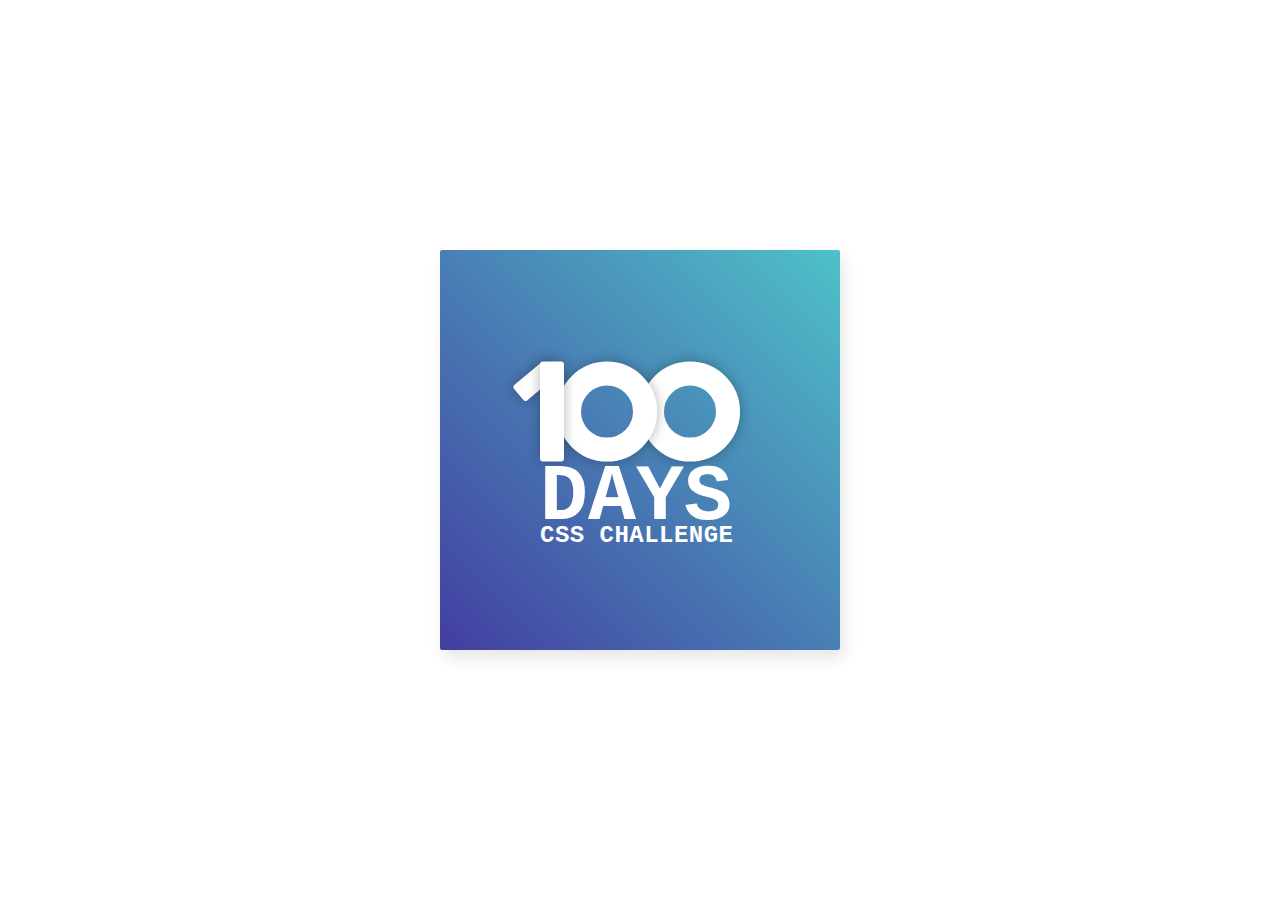
<file: 001-title/index.html>
<!DOCTYPE html>
<html lang="en">

<head>
    <meta charset="UTF-8">
    <meta http-equiv="X-UA-Compatible" content="IE=edge">
    <meta name="viewport" content="width=device-width, initial-scale=1.0">
    <link rel="stylesheet" href="styles.css">
    <title>001 - Title</title>
</head>

<body>
    <div class="frame">
        <div class="center">
            <div class="number">
                <div class="one-long"></div>
                <div class="one-short"></div>
                <div class="zero-1"></div>
                <div class="zero-2"></div>
            </div>
            <p class="title">days</p>
            <p class="subtitle">css challenge</p>
        </div>
    </div>
</body>

</html>
</file>
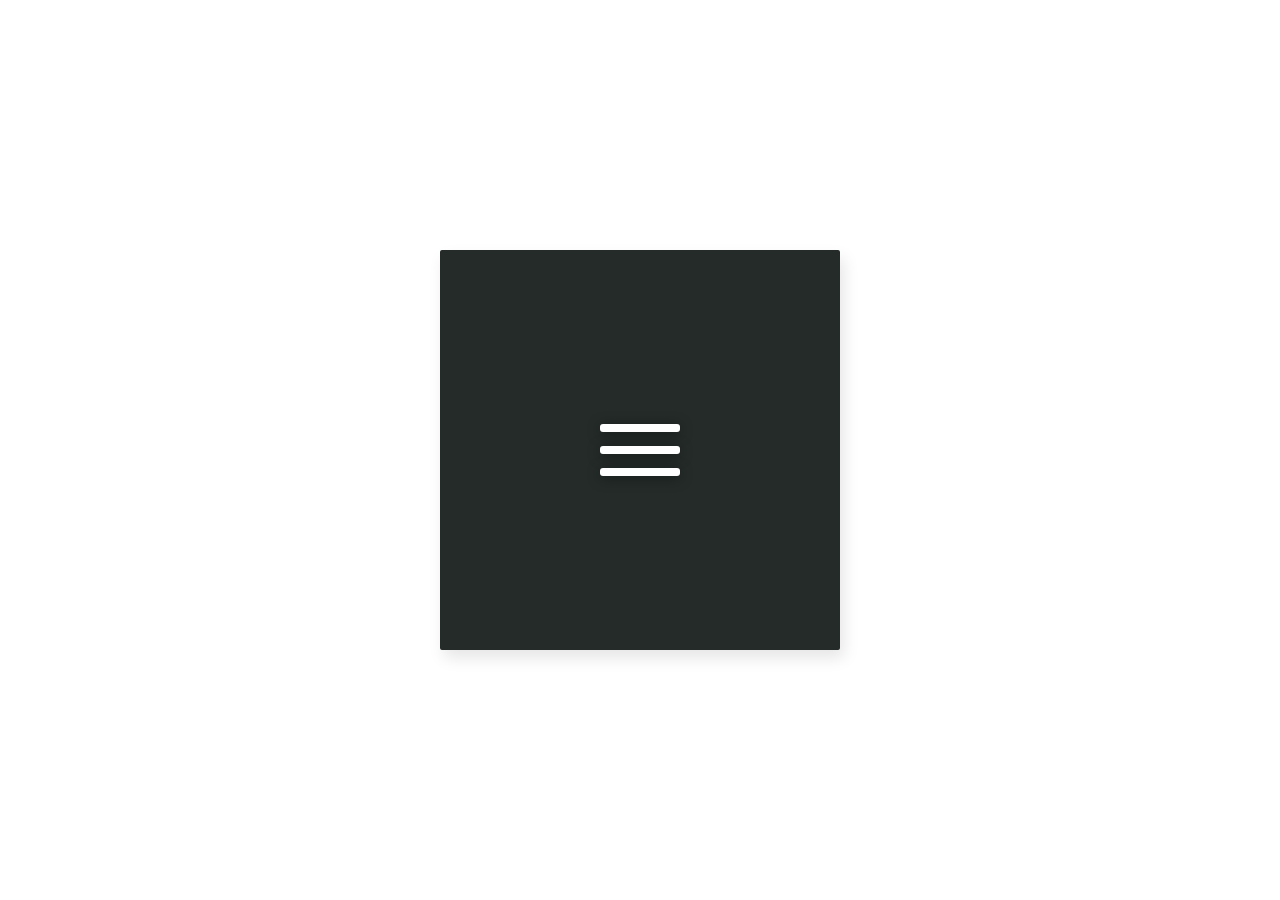
<file: 002-hamburger-menu-animation/index.html>
<!DOCTYPE html>
<html lang="en">

<head>
    <meta charset="UTF-8">
    <meta http-equiv="X-UA-Compatible" content="IE=edge">
    <meta name="viewport" content="width=device-width, initial-scale=1.0">
    <link rel="stylesheet" href="./css/styles.css">
    <title>002 - Hamburger Menu Animation</title>
</head>

<body>
    <div class="frame">
        <div class="center">
            <div class="menu initial">
                <div class="line line-1"></div>
                <div class="line line-2"></div>
                <div class="line line-3"></div>
            </div>
        </div>
    </div>

    <script src="./js/script.js"></script>
</body>

</html>
</file>
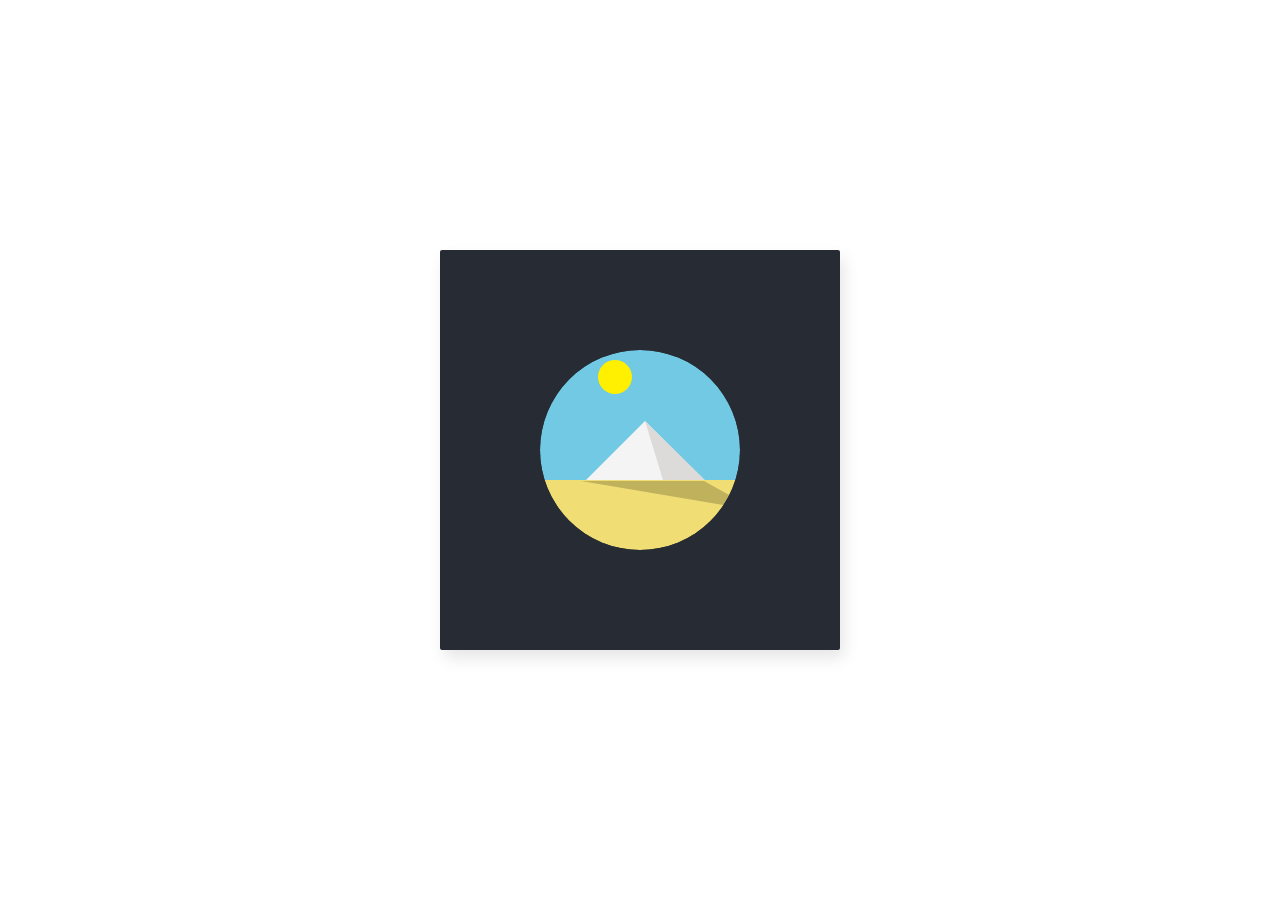
<file: 003-pyramide/index.html>
<!DOCTYPE html>
<html lang="en">

<head>
    <meta charset="UTF-8">
    <meta http-equiv="X-UA-Compatible" content="IE=edge">
    <meta name="viewport" content="width=device-width, initial-scale=1.0">
    <link rel="stylesheet" href="./css/styles.css">
    <title>The Pyramid</title>
</head>

<body>
    <div class="frame">
        <div class="center">
            <div class='scene'>
                <div class='sky'></div>
                <div class='sun'></div>
                <div class='pyramid-left'></div>
                <div class='pyramid-right'></div>
                <div class='shadow'></div>
                <div class='ground'></div>
            </div>
        </div>
    </div>
</body>

</html>
</file>
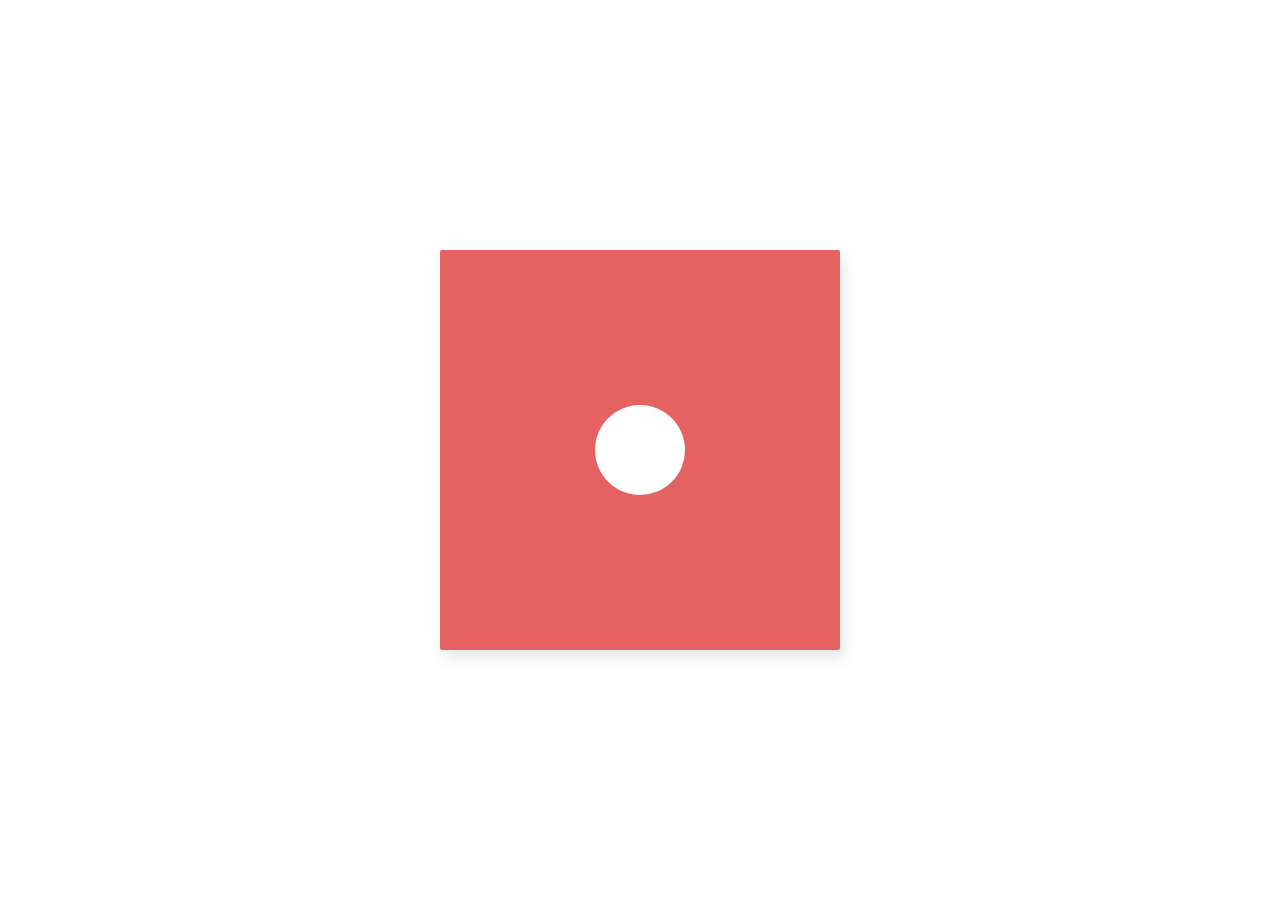
<file: 004-loading/index.html>
<!DOCTYPE html>
<html lang="en">

<head>
    <meta charset="UTF-8">
    <meta http-equiv="X-UA-Compatible" content="IE=edge">
    <meta name="viewport" content="width=device-width, initial-scale=1.0">
    <link rel="stylesheet" href="styles.css">
    <title>Loading Circles</title>
</head>

<body>
    <div class="frame">
        <div class="center">
            <div class="circle circle-1"></div>
            <div class="circle circle-2"></div>
            <div class="circle circle-3"></div>
        </div>
    </div>
</body>

</html>
</file>
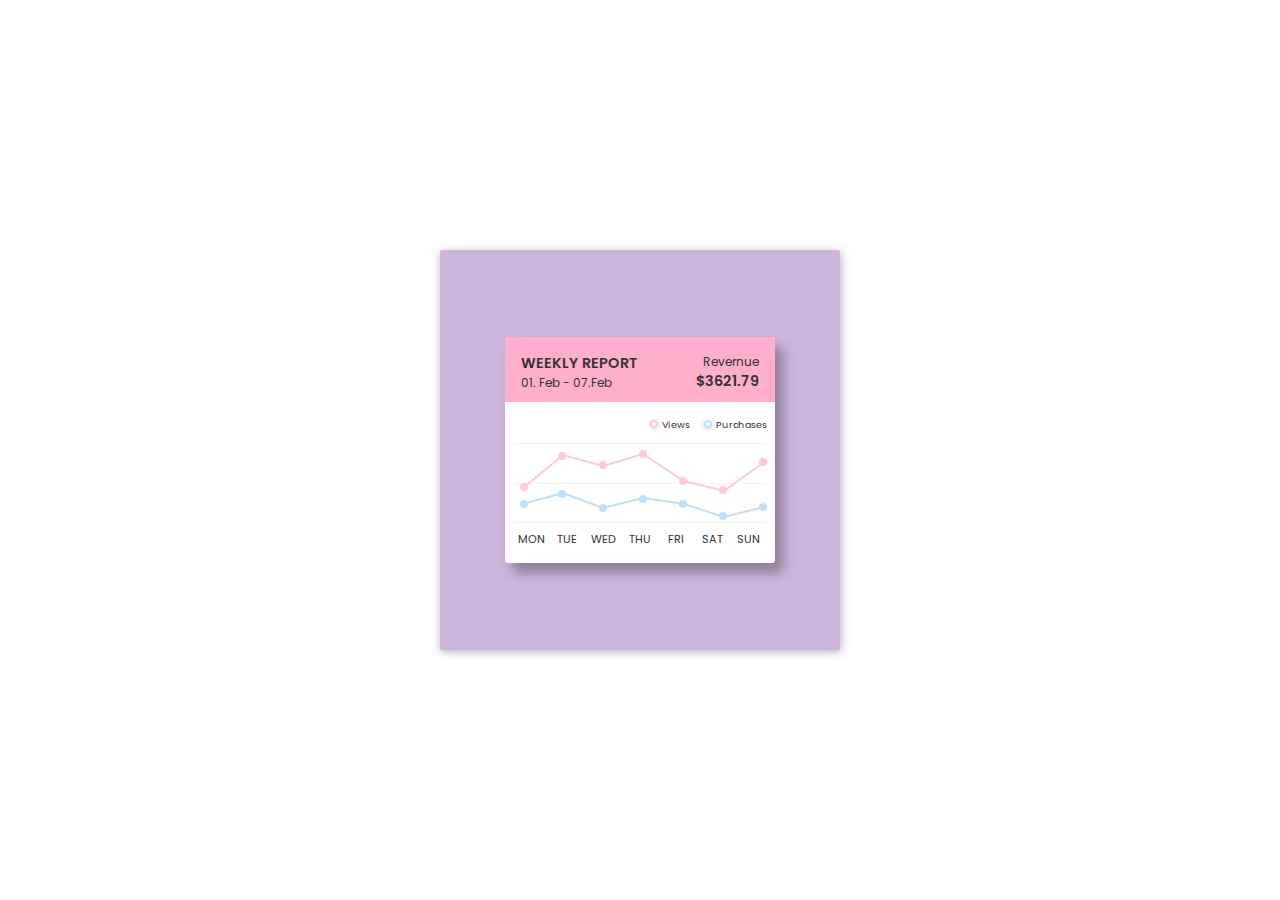
<file: 005-statistics-graph/index.html>
<!DOCTYPE html>
<html lang="en">

<head>
    <meta charset="UTF-8">
    <meta http-equiv="X-UA-Compatible" content="IE=edge">
    <meta name="viewport" content="width=device-width, initial-scale=1.0">
    <link rel="stylesheet" href="./css/styles.css">
    <title>Statistics Graph</title>
</head>

<body>
    <div class="frame">
        <div class="card">
            <div class="card-header">
                <div class="card-header--title">
                    <h2>Weekly Report</h2>
                    <p class="date">01. Feb - 07.Feb</p>
                </div>
                <div class="card-header--info">
                    <h3>Revernue</h3>
                    <p class="total">
                        $3621.79
                    </p>
                </div>
            </div>
            <div class="card-body">
                <div class="indicators">
                    <span class="primary">Views</span>
                    <span class="secondary">Purchases</span>
                </div>

                <div class="stats">
                    <div class="line-1"></div>
                    <div class="line-2"></div>
                    <div class="line-3"></div>

                    <div class="data primary-line">
                        <svg>
                            <polyline points="9,46 50,12 90,23 130,11 171,38 211,48 251,19"></polyline>
                        </svg>
                        <div class="points">
                            <div class="point-1">
                                <div class="tooltip">410</div>
                            </div>
                            <div class="point-2">
                                <div class="tooltip">720</div>
                            </div>
                            <div class="point-3">
                                <div class="tooltip">650</div>
                            </div>
                            <div class="point-4">
                                <div class="tooltip">830</div>
                            </div>
                            <div class="point-5">
                                <div class="tooltip">512</div>
                            </div>
                            <div class="point-6">
                                <div class="tooltip">400</div>
                            </div>
                            <div class="point-7">
                                <div class="tooltip">617</div>
                            </div>
                        </div>
                    </div>
                    <div class="data secondary-line">
                        <svg>
                            <polyline points="9,61 50,50 90,65 130,55 171,61 211,74 251,64"></polyline>
                        </svg>
                        <div class="points">
                            <div class="point-1">
                                <div class="tooltip">26</div>
                            </div>
                            <div class="point-2">
                                <div class="tooltip">41</div>
                            </div>
                            <div class="point-3">
                                <div class="tooltip">22</div>
                            </div>
                            <div class="point-4">
                                <div class="tooltip">35</div>
                            </div>
                            <div class="point-5">
                                <div class="tooltip">24</div>
                            </div>
                            <div class="point-6">
                                <div class="tooltip">12</div>
                            </div>
                            <div class="point-7">
                                <div class="tooltip">20</div>
                            </div>
                        </div>
                    </div>
                </div>
                <div class="days">
                    <span>mon</span>
                    <span>tue</span>
                    <span>wed</span>
                    <span>thu</span>
                    <span>fri</span>
                    <span>sat</span>
                    <span>sun</span>
                </div>
            </div>
        </div>
    </div>
</body>

</html>
</file>
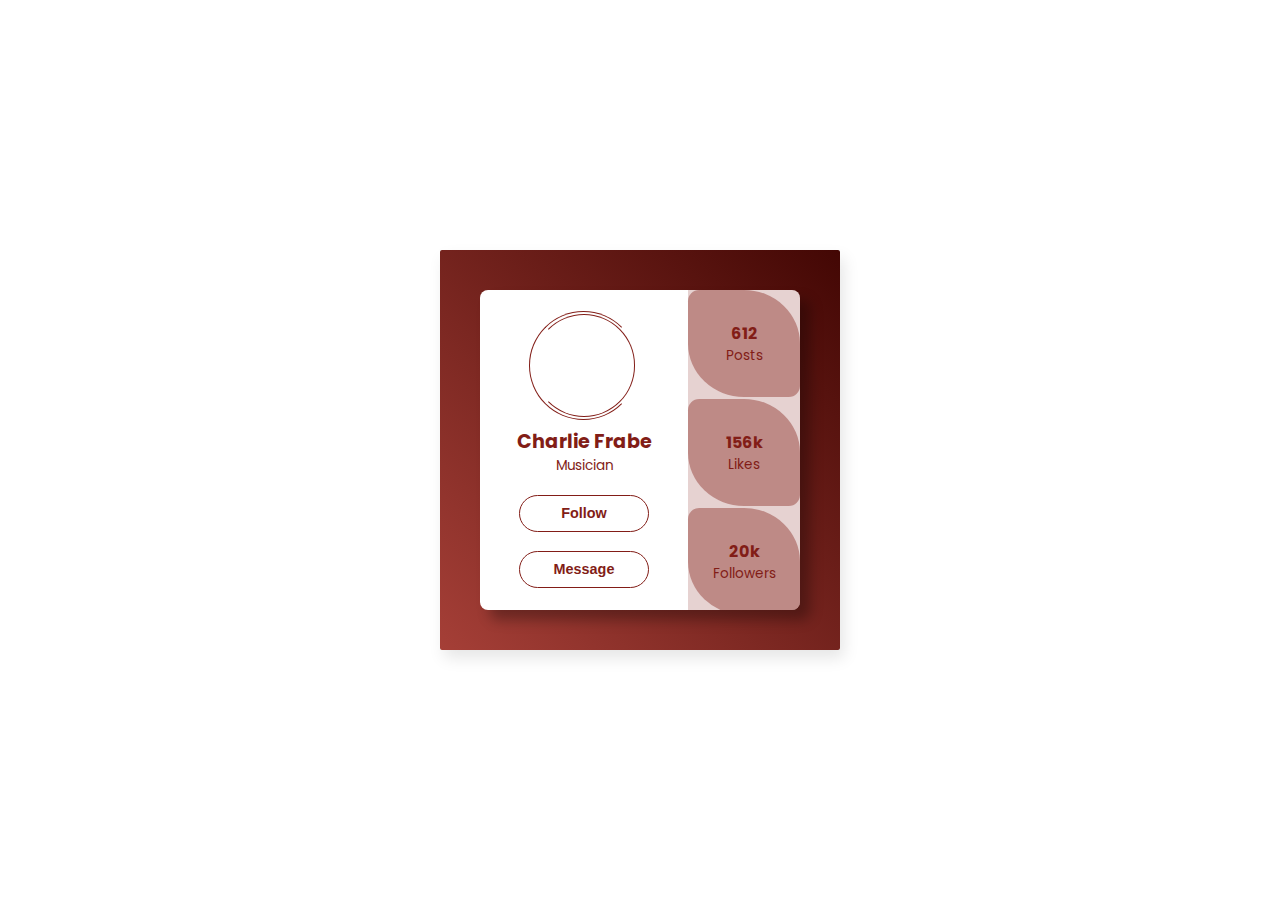
<file: 006-profile/index.html>
<!DOCTYPE html>
<html lang="en">

<head>
    <meta charset="UTF-8">
    <meta http-equiv="X-UA-Compatible" content="IE=edge">
    <meta name="viewport" content="width=device-width, initial-scale=1.0">
    <link rel="stylesheet" href="./css/styles.css">
    <title>Profile Card</title>
</head>

<body>

    <main class="frame">
        <section class="center">
            <article class="profile">
                <div class="profile-data">
                    <div class="profile-img">
                        <div class="circle-1"></div>
                        <div class="circle-2"></div>
                        <div class="img"></div>
                    </div>
                    <div class="profile-info">
                        <h1>Charlie Frabe</h1>
                        <p>Musician</p>
                    </div>
                    <div class="profile-contact">
                        <button class="btn">Follow</button>
                        <button class="btn">Message</button>
                    </div>
                </div>
                <div class="profile-stats">
                    <div class="stat-container">
                        <h3 class="number">612</h3>
                        <p class="label">Posts</p>
                    </div>
                    <div class="stat-container">
                        <h3 class="number">156k</h3>
                        <p class="label">Likes</p>
                    </div>
                    <div class="stat-container">
                        <h3 class="number">20k</h3>
                        <p class="label">Followers</p>
                    </div>
                </div>
            </article>
        </section>
    </main>

</body>

</html>
</file>
<file: 001-title/styles.css>
* {
  margin: 0;
  padding: 0;
  box-sizing: border-box;
}

:root {
  --box-shadow: 0 0 13px rgba(0, 0, 0, 0.3);
  --primary: #fff;
}

.frame {
  position: absolute;
  top: 50%;
  left: 50%;
  width: 400px;
  height: 400px;
  margin-top: -200px;
  margin-left: -200px;
  border-radius: 2px;
  box-shadow: 4px 8px 16px 0 rgba(0, 0, 0, 0.1);
  overflow: hidden;
  font-family: 'Courier New', 'Courier', sans-serif;
  -webkit-font-smoothing: antialiased;
  -moz-osx-font-smoothing: grayscale;
  background: linear-gradient(to bottom left, #4ec1c8, #433ea1);
}

.center {
  position: absolute;
  top: 50%;
  left: 50%;
  transform: translate(-50%, -50%);
}

.number {
  width: 200px;
  height: 100px;
  position: relative;
}

.number > div {
  box-shadow: var(--box-shadow);
  position: absolute;
  top: 0;
}

.one-long,
.zero-1,
.zero-2 {
  height: 100%;
}

.one-long,
.one-short {
  background: var(--primary);
  border-radius: 3px;
}

.one-long {
  width: 24px;
  left: 0;
  z-index: 5;
}

.one-short {
  width: 20px;
  height: 40px;
  left: -16px;
  z-index: 1;
  transform: rotate(50deg);
}

.zero-1,
.zero-2 {
  width: 100px;
  height: 100%;
  border: 24px solid white;
  border-radius: 50%;
}

.zero-1 {
  left: 17px;
  z-index: 4;
}

.zero-2 {
  left: 100px;
  z-index: 3;
}

.title,
.subtitle {
  text-transform: uppercase;
  color: var(--primary);
  font-weight: 600;
  margin-top: 6px;
  position: relative;
  z-index: 10;
}

.title {
  font-size: 5em;
  line-height: 0.75em;
}

.subtitle {
  font-size: 1.5em;
  line-height: 0.2em;
  letter-spacing: 0.02em;
}
</file>
<file: 002-hamburger-menu-animation/css/styles.css>
.frame {
  position: absolute;
  top: 50%;
  left: 50%;
  width: 400px;
  height: 400px;
  margin-top: -200px;
  margin-left: -200px;
  border-radius: 2px;
  box-shadow: 4px 8px 16px 0 rgba(0, 0, 0, 0.1);
  overflow: hidden;
  background: #242b28;
  color: #333;
  font-family: "Open Sans", Helvetica, sans-serif;
  -webkit-font-smoothing: antialiased;
  -moz-osx-font-smoothing: grayscale;
}

.center {
  position: absolute;
  top: 50%;
  left: 50%;
  transform: translate(-50%, -50%);
}

.menu {
  width: 80px;
  height: 52px;
  cursor: pointer;
}
.menu .line {
  width: 100%;
  height: 8px;
  background: #fff;
  border-radius: 3px;
  box-shadow: 0 2px 14px rgba(0, 0, 0, 0.4);
}
.menu .line-1 {
  -webkit-animation: reverse-line-1 0.7s ease-in-out forwards;
          animation: reverse-line-1 0.7s ease-in-out forwards;
}
.menu .line-2 {
  margin: 14px 0;
  -webkit-animation: reverse-line-2 0.7s ease-in-out forwards;
          animation: reverse-line-2 0.7s ease-in-out forwards;
}
.menu .line-3 {
  -webkit-animation: reverse-line-3 0.7s ease-in-out forwards;
          animation: reverse-line-3 0.7s ease-in-out forwards;
}
.menu.active .line-1 {
  -webkit-animation: animate-line-1 0.7s ease-in-out forwards;
          animation: animate-line-1 0.7s ease-in-out forwards;
}
.menu.active .line-2 {
  -webkit-animation: animate-line-2 0.7s ease-in-out forwards;
          animation: animate-line-2 0.7s ease-in-out forwards;
}
.menu.active .line-3 {
  -webkit-animation: animate-line-3 0.7s ease-in-out forwards;
          animation: animate-line-3 0.7s ease-in-out forwards;
}

.menu.initial .line-1,
.menu.initial .line-2,
.menu.initial .line-3 {
  -webkit-animation: none !important;
          animation: none !important;
}

@-webkit-keyframes animate-line-1 {
  0% {
    transform: translateY(0) rotate(0);
  }
  50% {
    transform: translateY(22px) rotate(0);
  }
  100% {
    transform: translateY(22px) rotate(45deg);
  }
}

@keyframes animate-line-1 {
  0% {
    transform: translateY(0) rotate(0);
  }
  50% {
    transform: translateY(22px) rotate(0);
  }
  100% {
    transform: translateY(22px) rotate(45deg);
  }
}
@-webkit-keyframes reverse-line-1 {
  0% {
    transform: translateY(22px) rotate(45deg);
  }
  50% {
    transform: translateY(22px) rotate(0);
  }
  100% {
    transform: translateY(0) rotate(0);
  }
}
@keyframes reverse-line-1 {
  0% {
    transform: translateY(22px) rotate(45deg);
  }
  50% {
    transform: translateY(22px) rotate(0);
  }
  100% {
    transform: translateY(0) rotate(0);
  }
}
@-webkit-keyframes animate-line-2 {
  0% {
    transform: scale(1);
    opacity: 1;
  }
  100% {
    transform: scale(0);
    opacity: 0;
  }
}
@keyframes animate-line-2 {
  0% {
    transform: scale(1);
    opacity: 1;
  }
  100% {
    transform: scale(0);
    opacity: 0;
  }
}
@-webkit-keyframes reverse-line-2 {
  0% {
    transform: scale(0);
    opacity: 0;
  }
  100% {
    transform: scale(1);
    opacity: 1;
  }
}
@keyframes reverse-line-2 {
  0% {
    transform: scale(0);
    opacity: 0;
  }
  100% {
    transform: scale(1);
    opacity: 1;
  }
}
@-webkit-keyframes animate-line-3 {
  0% {
    transform: translateY(0) rotate(0);
  }
  50% {
    transform: translateY(-22px) rotate(0);
  }
  100% {
    transform: translateY(-22px) rotate(135deg);
  }
}
@keyframes animate-line-3 {
  0% {
    transform: translateY(0) rotate(0);
  }
  50% {
    transform: translateY(-22px) rotate(0);
  }
  100% {
    transform: translateY(-22px) rotate(135deg);
  }
}
@-webkit-keyframes reverse-line-3 {
  0% {
    transform: translateY(-22px) rotate(135deg);
  }
  50% {
    transform: translateY(-22px) rotate(0);
  }
  100% {
    transform: translateY(0) rotate(0);
  }
}
@keyframes reverse-line-3 {
  0% {
    transform: translateY(-22px) rotate(135deg);
  }
  50% {
    transform: translateY(-22px) rotate(0);
  }
  100% {
    transform: translateY(0) rotate(0);
  }
}/*# sourceMappingURL=styles.css.map */
</file>
<file: 003-pyramide/css/styles.css>
.frame {
  position: absolute;
  top: 50%;
  left: 50%;
  width: 400px;
  height: 400px;
  margin-top: -200px;
  margin-left: -200px;
  border-radius: 2px;
  box-shadow: 4px 8px 16px 0 rgba(0, 0, 0, 0.1);
  overflow: hidden;
  background: #272c34;
  color: #333;
  font-family: "Open Sans", Helvetica, sans-serif;
  -webkit-font-smoothing: antialiased;
  -moz-osx-font-smoothing: grayscale;
}

.center {
  position: absolute;
  top: 50%;
  left: 50%;
  transform: translate(-50%, -50%);
}

.scene {
  width: 200px;
  height: 200px;
  clip-path: circle(100px at 100px 100px);
  border-radius: 50%;
  overflow: hidden;
  position: relative;
}
.scene .sky {
  position: absolute;
  inset: 0;
  height: 130px;
  background: #72c9e3;
  z-index: 0;
  animation: fade-sky 6s cubic-bezier(0.4, 0, 0.49, 1) infinite;
}
.scene .sun {
  position: absolute;
  inset: 10px auto auto 58px;
  width: 34px;
  height: 34px;
  background: #ffef00;
  z-index: 2;
  border-radius: 50%;
  animation: sunset 6s cubic-bezier(0.4, 0, 0.49, 1) infinite;
}
.scene .ground {
  position: absolute;
  height: 70px;
  background: #f0de75;
  inset: auto 0 0 0;
  z-index: 1;
  animation: ground-fade 6s cubic-bezier(0.4, 0, 0.49, 1) infinite;
}
.scene .pyramid-left {
  position: absolute;
  left: 45px;
  top: 71px;
  height: 60px;
  width: 120px;
  background: #f4f4f4;
  clip-path: polygon(0% 100%, 100% 100%, 50% 0%);
  animation: pyramid-shade 6s cubic-bezier(0.4, 0, 0.49, 1) infinite;
}
.scene .pyramid-right {
  position: absolute;
  left: 105px;
  top: 71px;
  height: 60px;
  width: 61px;
  background: #dddada;
  clip-path: polygon(30% 100%, 100% 100%, 0% 0%);
  animation: pyramid-shade 6s cubic-bezier(0.4, 0, 0.49, 1) infinite reverse;
}
.scene .shadow {
  position: absolute;
  top: 131px;
  left: -70px;
  background: rgba(0, 0, 0, 0.2);
  width: 360px;
  height: 30px;
  z-index: 2;
  transform-origin: 50% 0%;
  clip-path: polygon(111px 0%, 234px 0%, 80% 100%);
  animation: shadowing 6s cubic-bezier(0.4, 0, 0.49, 1) infinite;
}

@keyframes fade-sky {
  0% {
    background: #272c34;
  }
  30% {
    background: #72c9e3;
  }
  70% {
    background: #72c9e3;
  }
  100% {
    background: #272c34;
  }
}
@keyframes ground-fade {
  0% {
    background: #272c34;
  }
  30% {
    background: #f0de75;
  }
  70% {
    background: #f0de75;
  }
  100% {
    background: #272c34;
  }
}
@keyframes pyramid-shade {
  0% {
    background: #272c34;
  }
  30% {
    background: #f4f4f4;
  }
  70% {
    background: #dddada;
  }
  100% {
    background: #272c34;
  }
}
@keyframes sunset {
  0% {
    background: #ffae00;
    transform-origin: 50% 330%;
    transform: rotate(-80deg);
  }
  30% {
    transform-origin: 50% 200%;
    background: #ffef00;
    transform: rotate(-10deg);
  }
  70% {
    background: #ffef00;
    transform-origin: 50% 550%;
  }
  100% {
    transform-origin: 50% 550%;
    background: #ffae00;
    transform: rotate(60deg);
  }
}
@keyframes shadowing {
  0% {
    clip-path: polygon(115px 0%, 231px 0%, 100% 100%);
    transform: scaleY(0);
  }
  30% {
    transform: scaleY(1);
    clip-path: polygon(115px 0%, 231px 0%, 80% 100%);
  }
  55% {
    transform: scaleY(0.4);
  }
  75% {
    transform: scaleX(1);
  }
  100% {
    transform: scaleY(0);
    clip-path: polygon(115px 0%, 231px 0%, 0% 100%);
  }
}

/*# sourceMappingURL=styles.css.map */
</file>
<file: 004-loading/styles.css>
:root {
  --primary: #e56262;
  --frame-dimentions: 400px;
  --center-dimensions: 200px;
  --shadow-start: 2px 2px 3px 2px rgba(0, 0, 0, 0.2);
  --shadow-end: 10px 10px 15px 0 rgba(0, 0, 0, 0.3);
}

.frame {
  position: absolute;
  top: 50%;
  left: 50%;
  width: var(--frame-dimentions);
  height: var(--frame-dimentions);
  margin-top: -200px;
  margin-left: -200px;
  border-radius: 2px;
  box-shadow: 4px 8px 16px 0 rgba(0, 0, 0, 0.1);
  overflow: hidden;
  background: var(--primary);
  color: #333;
  font-family: 'Open Sans', Helvetica, sans-serif;
  -webkit-font-smoothing: antialiased;
  -moz-osx-font-smoothing: grayscale;
}

.center {
  --spacing: calc((var(--frame-dimentions) - var(--center-dimensions)) / 2);
  position: absolute;
  width: var(--center-dimensions);
  height: var(--center-dimensions);
  top: var(--spacing);
  left: var(--spacing);
}

.circle {
  background: #fff;
  border-radius: 50%;
  position: absolute;
  animation: 2s infinite alternate cubic-bezier(0.21, 0.98, 0.6, 0.99);
  transform-origin: 50% 50%;
}

.circle-1 {
  --dimensions: 90px;
  --spacing: calc((var(--center-dimensions) - var(--dimensions)) / 2);
  width: var(--dimensions);
  height: var(--dimensions);
  top: var(--spacing);
  left: var(--spacing);
  z-index: 1;
  animation-name: zoom-1;
}

.circle-2 {
  --dimensions: 60px;
  --spacing: calc((var(--center-dimensions) - var(--dimensions)) / 2);
  width: var(--dimensions);
  height: var(--dimensions);
  top: var(--spacing);
  left: var(--spacing);
  z-index: 2;
  animation-name: zoom-2;
}

.circle-3 {
  --dimensions: 30px;
  --spacing: calc((var(--center-dimensions) - var(--dimensions)) / 2);
  width: var(--dimensions);
  height: var(--dimensions);
  top: var(--spacing);
  left: var(--spacing);
  z-index: 3;
  animation-name: zoom-3;
}

@keyframes zoom-1 {
  0%,
  10% {
    box-shadow: var(--shadow-start);
    transform: scale(0);
  }

  to {
    box-shadow: var(--shadow-end);
    transform: scale(1);
  }
}

@keyframes zoom-2 {
  0%,
  40% {
    box-shadow: var(--shadow-start);
    transform: scale(0);
  }

  to {
    box-shadow: var(--shadow-end);
    transform: scale(1);
  }
}

@keyframes zoom-3 {
  0%,
  70% {
    box-shadow: var(--shadow-start);
    transform: scale(0);
  }

  to {
    box-shadow: var(--shadow-end);
    transform: scale(1);
  }
}
</file>
<file: 005-statistics-graph/css/styles.css>
@import url("https://fonts.googleapis.com/css2?family=Poppins:wght@200;300;400;500;600;700;800;900&family=Roboto:wght@300;400;500;700&display=swap");
* {
  margin: 0;
  padding: 0;
  box-sizing: border-box;
}

.frame {
  position: absolute;
  top: 50%;
  left: 50%;
  width: 400px;
  height: 400px;
  margin-top: -200px;
  margin-left: -200px;
  border-radius: 2px;
  box-shadow: 1px 2px 10px 0px rgba(0, 0, 0, 0.3);
  background: #cdb4db;
  font-family: "Poppins", sans-serif;
  color: #fff;
  display: flex;
  justify-content: center;
  align-items: center;
}

.card {
  width: 270px;
  background: #fff;
  border-radius: 3px;
  box-shadow: 8px 10px 12px rgba(0, 0, 0, 0.3);
  color: #333;
  overflow: hidden;
}
.card .card-header {
  height: 65px;
  padding: 1rem;
  background: #ffafcc;
  display: flex;
  justify-content: space-between;
}
.card .card-header h2,
.card .card-header .total {
  font-size: 0.9rem;
  font-weight: 600;
  text-transform: uppercase;
}
.card .card-header h3,
.card .card-header .date {
  font-size: 0.75rem;
  font-weight: 400;
}
.card .card-header .card-header--info h3,
.card .card-header .card-header--info .total {
  text-align: right;
}
.card .card-body {
  padding: 0.5rem;
  display: flex;
  flex-direction: column;
}
.card .card-body .indicators {
  padding-bottom: 0.5rem;
  align-self: flex-end;
}
.card .card-body .indicators > span {
  font-size: 0.6rem;
}
.card .card-body .indicators > span::before {
  content: "";
  display: inline-block;
  width: 4px;
  height: 4px;
  border: 2px solid;
  border-radius: 50%;
  margin-right: 4px;
  box-shadow: 0 1px 5px rgba(0, 0, 0, 0.2);
}
.card .card-body .indicators .primary {
  margin-right: 0.6rem;
}
.card .card-body .indicators .primary::before {
  border-color: #ffc8dd;
}
.card .card-body .indicators .secondary::before {
  border-color: #bde0fe;
}
.card .card-body .stats {
  flex-grow: 1;
  position: relative;
  height: 80px;
}
.card .card-body .stats .line-1, .card .card-body .stats .line-3, .card .card-body .stats .line-2 {
  position: absolute;
  inset: 0 0 auto 0;
  height: 1px;
  background: #f2f2f2;
}
.card .card-body .stats .line-2 {
  top: 40px;
}
.card .card-body .stats .line-3 {
  top: auto;
  bottom: 0;
}
.card .card-body .stats .data svg {
  position: absolute;
  inset: 0;
}
.card .card-body .stats .data polyline {
  fill: none;
  stroke-width: 2;
  stroke-linecap: round;
}
.card .card-body .stats .data .tooltip {
  position: absolute;
  bottom: 16px;
  left: 50%;
  transform: translate(-50%, 10px);
  font-size: 0.7rem;
  padding: 0.5rem 0.4rem;
  border-radius: 4px;
  font-weight: 600;
  color: #fff;
  transition: all 0.3s ease-in-out;
  visibility: hidden;
  opacity: 0;
}
.card .card-body .stats .data .tooltip::after {
  content: "";
  width: 6px;
  height: 6px;
  position: absolute;
  left: 50%;
  bottom: -3px;
  margin-left: -3px;
  transform: rotate(45deg);
}
.card .card-body .stats .data [class^=point-] {
  position: absolute;
  width: 8px;
  height: 8px;
  border-radius: 50%;
  cursor: pointer;
  z-index: 5;
}
.card .card-body .stats .data [class^=point-]:hover .tooltip {
  visibility: visible;
  opacity: 1;
  transform: translate(-50%, 0);
}
.card .card-body .stats .data.primary-line polyline {
  stroke: #ffc8dd;
}
.card .card-body .stats .data.primary-line [class^=point-],
.card .card-body .stats .data.primary-line .tooltip,
.card .card-body .stats .data.primary-line .tooltip::after {
  background: #ffc8dd;
}
.card .card-body .stats .data.primary-line .point-1 {
  left: 7px;
  top: 40px;
}
.card .card-body .stats .data.primary-line .point-2 {
  left: 45px;
  top: 9px;
}
.card .card-body .stats .data.primary-line .point-3 {
  left: 86px;
  top: 18px;
}
.card .card-body .stats .data.primary-line .point-4 {
  left: 126px;
  top: 7px;
}
.card .card-body .stats .data.primary-line .point-5 {
  right: 80px;
  top: 34px;
}
.card .card-body .stats .data.primary-line .point-6 {
  right: 40px;
  top: 43px;
}
.card .card-body .stats .data.primary-line .point-7 {
  right: 0px;
  top: 15px;
}
.card .card-body .stats .data.secondary-line polyline {
  stroke: #bde0fe;
}
.card .card-body .stats .data.secondary-line [class^=point-],
.card .card-body .stats .data.secondary-line .tooltip,
.card .card-body .stats .data.secondary-line .tooltip::after {
  background: #bde0fe;
}
.card .card-body .stats .data.secondary-line .point-1 {
  left: 7px;
  bottom: 15px;
}
.card .card-body .stats .data.secondary-line .point-2 {
  left: 45px;
  bottom: 25px;
}
.card .card-body .stats .data.secondary-line .point-3 {
  left: 86px;
  bottom: 11px;
}
.card .card-body .stats .data.secondary-line .point-4 {
  left: 126px;
  bottom: 20px;
}
.card .card-body .stats .data.secondary-line .point-5 {
  right: 80px;
  bottom: 15px;
}
.card .card-body .stats .data.secondary-line .point-6 {
  right: 40px;
  bottom: 3px;
}
.card .card-body .stats .data.secondary-line .point-7 {
  right: 0px;
  bottom: 12px;
}
.card .card-body .days {
  display: flex;
  justify-content: space-between;
  align-items: center;
}
.card .card-body .days > span {
  width: 100%;
  font-size: 0.7rem;
  font-weight: 400;
  text-transform: uppercase;
  text-align: center;
  line-height: 2rem;
}

/*# sourceMappingURL=styles.css.map */
</file>
<file: 006-profile/css/styles.css>
@import url("https://fonts.googleapis.com/css2?family=Poppins:wght@200;300;400;500;600;700;800;900&family=Roboto:wght@300;400;500;700&display=swap");
* {
  margin: 0;
  padding: 0;
  box-sizing: border-box;
}

body {
  min-height: 100vh;
  display: flex;
  justify-content: center;
  align-items: center;
}

.frame {
  width: 400px;
  height: 400px;
  border-radius: 2px;
  box-shadow: 4px 8px 16px 0 rgba(0, 0, 0, 0.1);
  overflow: hidden;
  background: linear-gradient(to bottom left, #430704, #a53f37);
  color: #821d17;
  font-family: "Poppins", sans-serif;
}

.center {
  height: 80%;
  width: 80%;
  margin-top: 2.5em;
  margin-left: 2.5em;
  background: #fff;
  box-shadow: 10px 10px 13px rgba(0, 0, 0, 0.3);
  border-radius: 8px;
  overflow: hidden;
}

.profile {
  display: flex;
  justify-content: space-between;
}
.profile .profile-data {
  flex-basis: 65%;
  display: flex;
  flex-direction: column;
  justify-content: space-between;
  align-items: center;
  padding: 1.7em 1.2em;
}
.profile .profile-data .profile-img {
  position: relative;
  cursor: pointer;
}
.profile .profile-data .profile-img .img {
  border-radius: 50%;
  width: 6em;
  height: 6em;
  background: url("https://cdn.pixabay.com/photo/2017/11/06/13/45/cap-2923682_1280.jpg");
  background-position: center;
  background-size: cover;
}
.profile .profile-data .profile-img .circle-1,
.profile .profile-data .profile-img .circle-2 {
  position: absolute;
  border: 1px solid;
  border-radius: 50%;
  transition: all 1.7s ease-in-out;
}
.profile .profile-data .profile-img .circle-1 {
  top: -3px;
  left: -3px;
  width: 6.4em;
  height: 6.4em;
  border-color: #821d17 #821d17 #821d17 transparent;
}
.profile .profile-data .profile-img .circle-2 {
  top: -6px;
  left: -7px;
  width: 6.8em;
  height: 6.8em;
  border-color: #821d17 transparent #821d17 #821d17;
}
.profile .profile-data .profile-img:hover .circle-1 {
  transform: rotate(360deg);
}
.profile .profile-data .profile-img:hover .circle-2 {
  transform: rotate(-360deg);
}
.profile .profile-data .profile-info h1 {
  margin-top: 0.7em;
  font-size: 1.2em;
}
.profile .profile-data .profile-info p {
  font-size: 0.85em;
  text-align: center;
}
.profile .profile-data .profile-contact {
  margin-top: 1.2em;
}
.profile .profile-data .profile-contact .btn {
  width: 100%;
  display: block;
  padding: 0.66em 2.3em;
  border-radius: 999px;
  outline: none;
  border: 1px solid #821d17;
  background: transparent;
  color: #821d17;
  font-size: 0.9em;
  font-weight: 600;
  transition: all 0.4s ease-in-out;
}
.profile .profile-data .profile-contact .btn:first-child {
  margin-bottom: 1.3em;
}
.profile .profile-data .profile-contact .btn:hover {
  color: #fff;
  background: #821d17;
  transform: scale(1.2);
  box-shadow: 0 2px 14px rgba(0, 0, 0, 0.3);
}
.profile .profile-stats {
  flex-basis: 35%;
  display: flex;
  flex-direction: column;
  justify-content: space-evenly;
  align-items: center;
  gap: 0.1em;
  background: rgba(130, 29, 23, 0.2);
}
.profile .profile-stats .stat-container {
  background: rgba(130, 29, 23, 0.4);
  height: 100%;
  width: 100%;
  display: flex;
  flex-direction: column;
  justify-content: center;
  align-items: center;
  border-radius: 0.7em 50%;
  transition: all 0.4s ease-in-out;
}
.profile .profile-stats .stat-container h3 {
  font-size: 1em;
}
.profile .profile-stats .stat-container p {
  font-size: 0.85em;
}
.profile .profile-stats .stat-container:hover {
  cursor: pointer;
  border-radius: 0.7em;
  background-color: rgba(130, 29, 23, 0.2);
}

/*# sourceMappingURL=styles.css.map */
</file>
